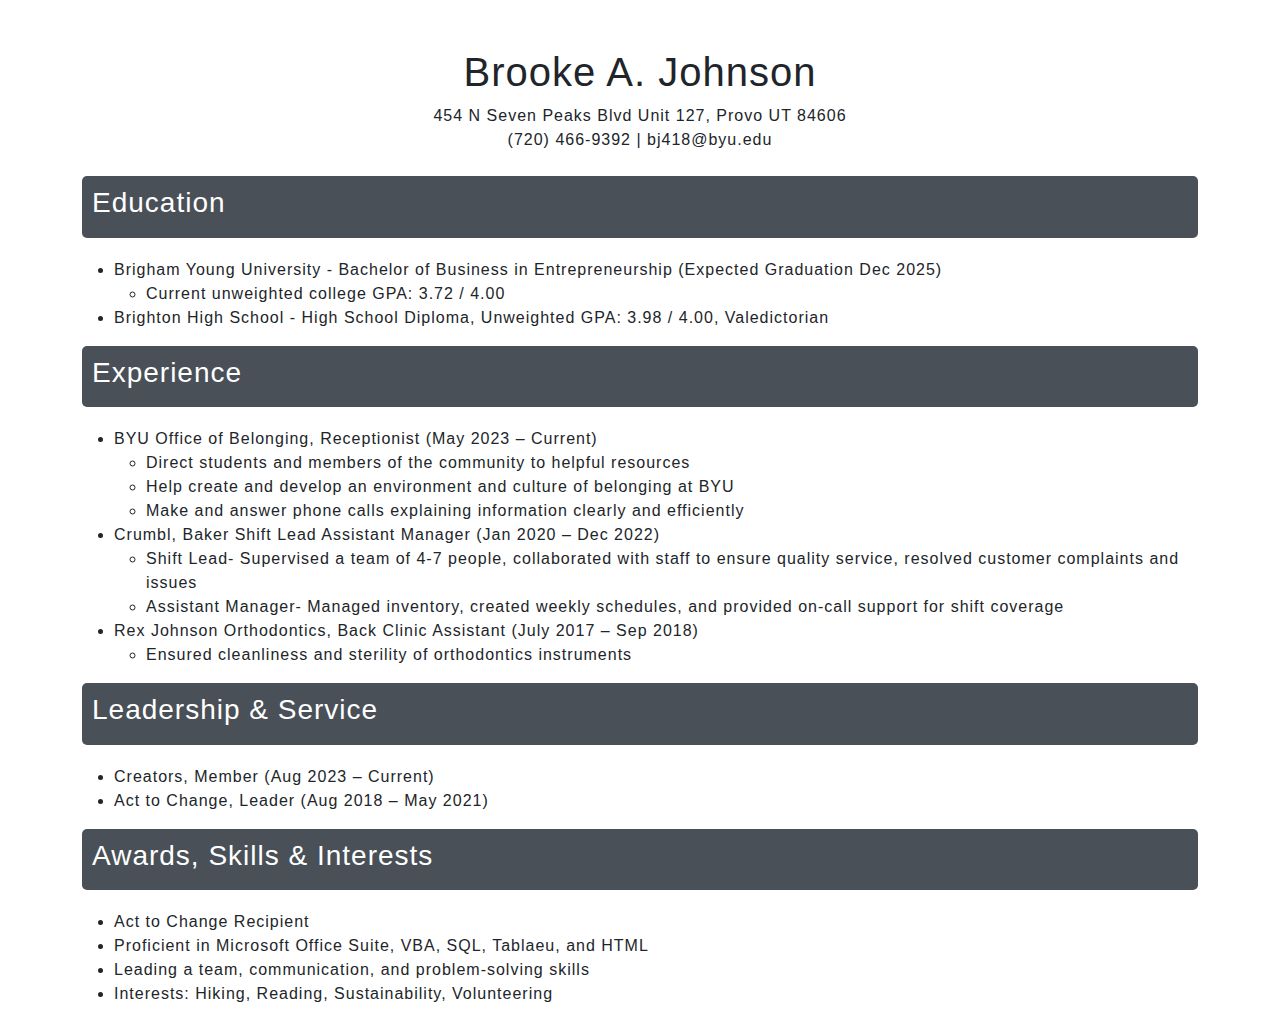
<file: resume.html>
<!DOCTYPE html>
<html lang="en">
<head>
    <meta charset="UTF-8">
    <meta name="viewport" content="width=device-width, initial-scale=1.0">
    <title>Brooke Johnson's Resume</title>
    <!-- Bootstrap CSS -->
    <link href="https://stackpath.bootstrapcdn.com/bootstrap/4.3.1/css/bootstrap.min.css" rel="stylesheet">
    <style>
        .header-container {
            background-color: #495057; /* Grey color */
            color: white;
            padding: 10px;
            border-radius: 5px;
            margin-bottom: 20px;
        }
    </style>
    <link rel="stylesheet" href=".//css/styles.css">
</head>
<body>
    <div class="container mt-5">
        <!-- Resume Header -->
        <div class="text-center mb-4">
            <h1>Brooke A. Johnson</h1>
            <p>454 N Seven Peaks Blvd Unit 127, Provo UT 84606 <br> (720) 466-9392 | bj418@byu.edu</p>
        </div>

        <!-- Education Section -->
        <div class="header-container">
            <h3>Education</h3>
        </div>
        <ul>
            <li>Brigham Young University - Bachelor of Business in Entrepreneurship (Expected Graduation Dec 2025)
                <ul>
                    <li>Current unweighted college GPA: 3.72 / 4.00</li>
                </ul>
            </li>
            <li>Brighton High School - High School Diploma, Unweighted GPA: 3.98 / 4.00, Valedictorian</li>
        </ul>

        <!-- Experience Section -->
        <div class="header-container">
            <h3>Experience</h3>
        </div>
        <ul>
            <li>BYU Office of Belonging, Receptionist (May 2023 – Current)</li>
            <ul>
                <li>Direct students and members of the community to helpful resources</li>
            </ul>
            <ul>
                <li>Help create and develop an environment and culture of belonging at BYU</li>
            </ul>
            <ul>
                <li>Make and answer phone calls explaining information clearly and efficiently</li>
            </ul>
            <li>Crumbl, Baker Shift Lead Assistant Manager (Jan 2020 – Dec 2022)</li>
            <ul>
                <li>Shift Lead- Supervised a team of 4-7 people, collaborated with staff to ensure quality service, resolved customer
                    complaints and issues</li>
            </ul>
            <ul>
                <li>Assistant Manager- Managed inventory, created weekly schedules, and provided on-call support for shift coverage</li>
            </ul>
            <li>Rex Johnson Orthodontics, Back Clinic Assistant (July 2017 – Sep 2018)</li>
            <ul>
                <li>Ensured cleanliness and sterility of orthodontics instruments</li>
            </ul>
        </ul>

        <!-- Leadership & Service Section -->
        <div class="header-container">
            <h3>Leadership & Service</h3>
        </div>
        <ul>
            <li>Creators, Member (Aug 2023 – Current)</li>
            <li>Act to Change, Leader (Aug 2018 – May 2021)</li>
        </ul>

        <!-- Skills Section -->
        <div class="header-container">
            <h3>Awards, Skills & Interests</h3>
        </div>
        <ul>
            <li>Act to Change Recipient</li>
            <li>Proficient in Microsoft Office Suite, VBA, SQL, Tablaeu, and HTML</li>
            <li>Leading a team, communication, and problem-solving skills</li>
            <li>Interests: Hiking, Reading, Sustainability, Volunteering</li>
        </ul>
    </div>

    <!-- Bootstrap JS and Popper.js -->
    <script src="https://code.jquery.com/jquery-3.3.1.slim.min.js"></script>
    <script src="https://cdnjs.cloudflare.com/ajax/libs/popper.js/1.14.7/umd/popper.min.js"></script>
    <script src="https://stackpath.bootstrapcdn.com/bootstrap/4.3.1/js/bootstrap.min.js"></script>
</body>
</html>
</file>
